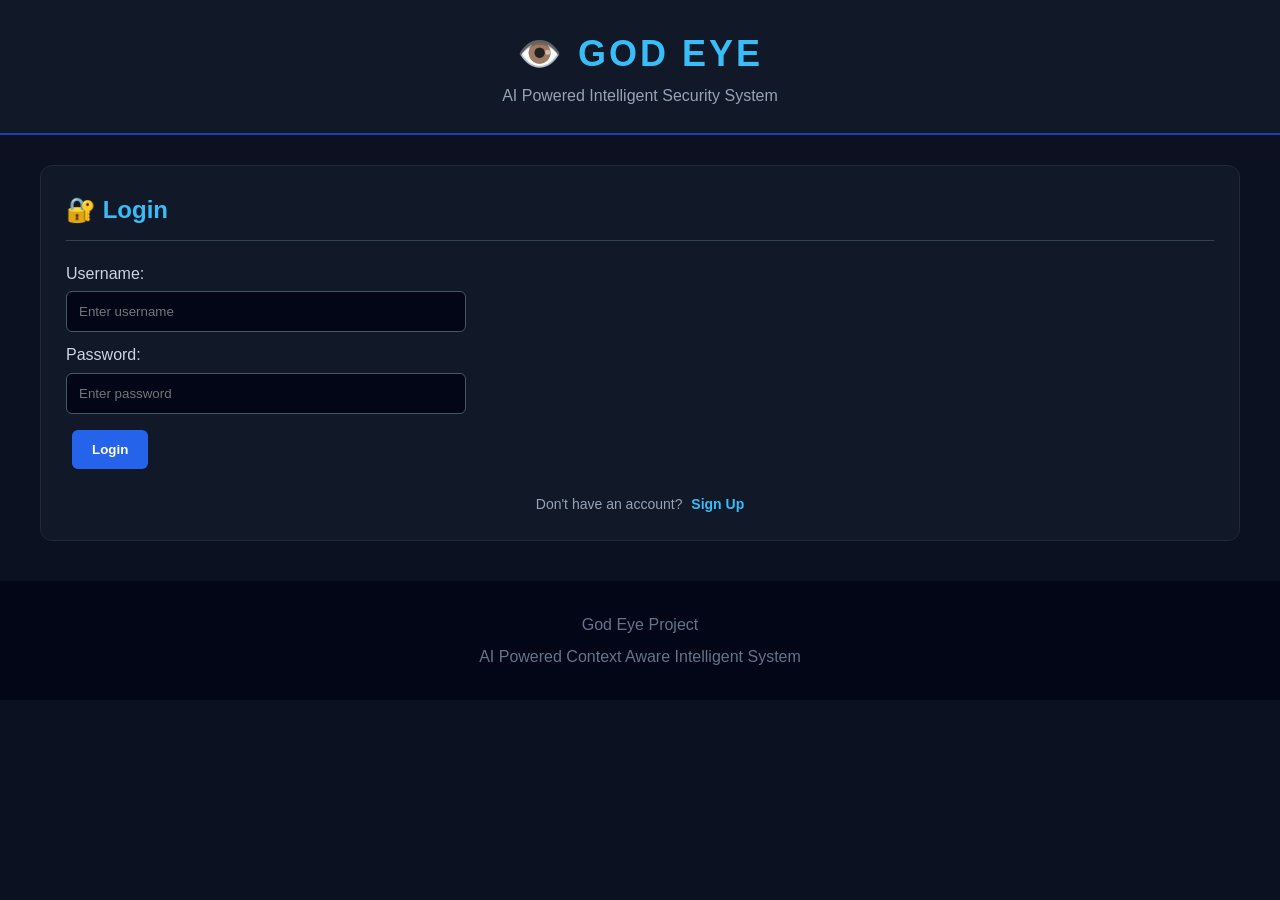
<file: log.html>
<!DOCTYPE html>
<html lang="en">

<head>
    <meta charset="UTF-8">
    <meta name="viewport" content="width=device-width, initial-scale=1.0">

    <title>GOD EYE - Login</title>

    <link rel="stylesheet" href="index.css">
</head>

<body>

    <header>
        <h1>👁️ GOD EYE</h1>
        <p>AI Powered Intelligent Security System</p>
    </header>

    <section id="login">

        <h2>🔐 Login</h2>

        <form id="loginForm">

            <label for="username">Username:</label>

            <input
                type="text"
                id="username"
                name="username"
                placeholder="Enter username"
                required
            >

            <label for="password">Password:</label>

            <input
                type="password"
                id="password"
                name="password"
                placeholder="Enter password"
                required
            >

            <button type="submit">Login</button>

        </form>

        <p id="loginMessage"></p>

        <p class="signup-text">
            Don't have an account?
            <a href="signup.html">Sign Up</a>
        </p>

    </section>

    <footer>
        <p>God Eye Project</p>
        <p>AI Powered Context Aware Intelligent System</p>
    </footer>

    <script src="index.js"></script>

</body>

</html>
</file>
<file: index.css>
*{
    margin:0;
    padding:0;
    box-sizing:border-box;
}
html {
    scroll-behavior: smooth;
}
body {
    font-family: Arial, sans-serif;
    background: #0b1120;
    color: #e5e7eb;
    line-height: 1.6;
}
header {
         background:#111827;
         padding: 25px;
         text-align: center;
         border-bottom: 2px solid #1e40af;
}
header h1 {
    font-size:36px;
    color:#38bdf8;
    letter-spacing: 3px;
}
header p{
    color:#94a3b8;
    margin:8px 0 20 px;
}
nav a{
    color:#cbd5e1;
    text-decoration:none;
    margin: 0  8px;
    font-weight: bold;
}
nav a:hover {
    color:#38bdf8;
}
section{
    max-width:1200px;
     margin:30px auto;
     padding: 25px;
     background:#111827;
     border: 1px solid #1f2937;
     border-radius:12px;
}
section h2{
    color:#38bdf8;
    margin-bottom:20px;
    border-bottom:20px;
    border-bottom:1px  solid #334155;
    padding-bottom:10px;
}
#dashboard{
    display:grid;
    grid-template-columns: repeat(5,1fr);
    gap:15px;
}
#dashboard h2{
    grid-column:1/ -1;
}
#dashboard p{
    background:#1e293b;
    padding:20px;
    border-radius: 10px;
    border-left:4px solid #38bdf8;
}
#dashboard strong{
    display: block;
    color: #94a3b8;
    margin-bottom: 5px;
}
#camera{
    display: grid;
    grid-template-columns: 1fr 1fr;
    gap: 20px;
}
#camera h2{
    grid-column: 1 / -1;
}
#camera div{
    background: #020617;
    padding:20px;
    border-radius: 10px;
    border: 1px solid #334155;
}
#camera h3{
    color:#f8fafc;
    margin-bottom:5px;
}
#camera video{
    width:100%;
    height:280px;
    margin-top:15px;
    background:#000;
    border-radius: 8px;
}
table{
    width:100%;
    border-collapse:collapse;
    margin-top:15px;
}
th{
    background: #1e3a8a;
    color:white;
    padding:14px;
    text-align:left;
}
td{
    padding:13px;
    border-bottom:1px solid #334155;
}
tr:hover{
    background: #1e293b;;
}
#alerts ul{
    list-style:none;

}
#alerts li{
    background: #1e293b;
    margin:10px 0;
    padding:15px;
    border-left:5px solid #ef4444;
    border-radius:6px;
}
#location p{
    background:#1e293b;
    padding:12px 15px;
    margin:8px 0;
     border-radius:6px;
}
button{
    background: #2563eb;
    color:white;
    border:none;
    padding:12px 20px;
    margin:6px;
    border-radius:6px;
    cursor:pointer;
    font-weight:bold;
}
button:hover{
       background:  #1d4ed8;
       transform: translateY(-2px);
}
form{
    max-width: 400px;
}
form label{
    display:block;
    margin-bottom: 5px;
    color:#cbd5e1;
}
form input{
     width:100%;
     padding:12px;
     margin-bottom:10px;
     background: #020617;
     color:white;
     border:1px solid #475569;
     border-radius:6px;
}
form input:focus{
    outline:none;
    border-color:#38bdf8;
}
footer{
    background: #020617;
    text-align:center;
    padding:25px;
    margin-top:40px;
    color:#64748b;
}
footer p{
    margin:6px;
}
hr{
    display:none;
}
@media(max-width:900px){
    #dashboard{
        grid-template-columns: repeat(2,1fr);
    }
    #camera{
          grid-template-columns: 1fr;
    }
}
@media(max-width:600px){
    header h1{
        font-size:28px
    }
    nav a{
        display: block;
         margin:8px;
    }
    #dashboard{
        grid-template-columns: 1fr;
    }
    section{
        margin:15px;
        padding:18px;
    }
    table{
        font-size:13px;
    }
    th,
    td{
        padding:8px;

    }
}

.signup-text {
    margin-top: 18px;
    text-align: center;
    color: #94a3b8;
    font-size: 14px;
}

.signup-text a {
    color: #38bdf8;
    text-decoration: none;
    font-weight: bold;
    margin-left: 5px;
}

.signup-text a:hover {
    color: #7dd3fc;
    text-decoration: underline;
}
</file>
